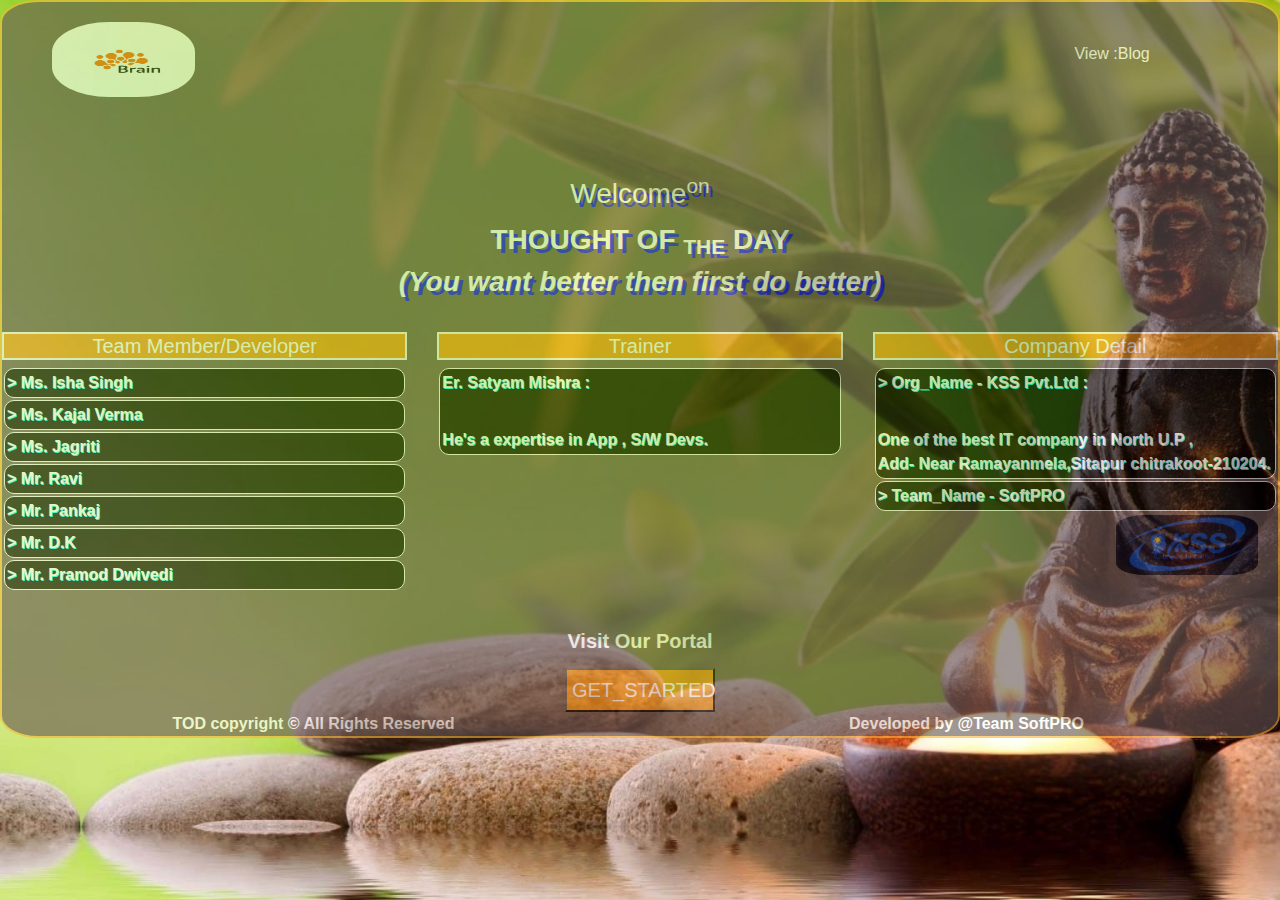
<file: index.html>
<!DOCTYPE html>
<html lang="en">

<head>
    <title>TOD By Team SoftPRO</title>
    <meta charset="UTF-8">

    <meta content="width=device-width, initial-scale=1.0" name="viewport">
    <meta name="description" content="SoftPRO is AN ISO 9001:2015 Certified IT group,facilitate software development and IT training.">
    <meta name="keywords" content="SoftPRO,softpro chitrakoot,online training,training in chitrakoot, training in UP,best training institute in chitrakoot,Software Training in chitrakoot" />
    <meta name="keywords" content="softPRO,chitrakoot softpro solutions,software development IT group in india,software development group in chitrakoot,best software IT group,best software development group,best software development group in india,best software development IT group in up,best software development group in chitrakoot,best software group for Bussiness"
    />
    <meta name="author" content="SoftPRO Team" />
    <meta name="Classification" content="Software  IT Group">
    <meta name="url" content="#">
    <meta name="coverage" content="Worldwide">
    <meta name="fb:page_id" content="https://www.facebook.com/kamadgiriSoftware" />
    <link rel="icon" href="images/logo.jpg" />
    <link href="css/style.css" rel="stylesheet">
    <link href="css/bootstrap.min.css" rel="stylesheet" />
    <link href="css/bootstrap-grid.min.css" rel="stylesheet" />
    <script src="js/jquery-3.6.1.min.js"></script>
    <script src="js/bootstrap.min.js"></script>
    <script src="js/bootstrap.bundle.min.js"></script>
    <script src="js/script.js"></script>
    

</head>

<body onload="bgSlider()">
    <!--Walpapper welcome Start -->
    <div id="wal">
	<!--<img height="100%" width="100%" id="imgbgslider" />-->
        <div id="wupper">
            <div id="wupperl">
                <a href="index"><img src="images/logo.jpg" /></a>
            </div>
            <div id="wupperr">View :<a style="text-decoration: none;color:white" href="https://completejavaschool.blogspot.com/" target="_blank">Blog</a><br/>
            </div>
        </div>
        <div id="wmiddle">
            <h3>Welcome<sup>on</sup></h3><span>THOUGHT OF <sub>THE</sub> DAY<br/><i>(You want better then first do better)</i></span>
			</div>
		
		<div id="tmembdtl" class="row">
            
		<div class="col-md-4 col-sm-6"><h5>Team Member/Developer</h5>
        <ul>
            <li>> Ms. Isha Singh</li>
            <li>> Ms. Kajal Verma</li>
            <li>> Ms. Jagriti</li>
            <li>> Mr. Ravi</li>
            <li>> Mr. Pankaj</li>
            <li>> Mr. D.K </li>
            <li>> Mr. Pramod Dwivedi</li>
        </ul>
        </div>
		<div class="col-md-4 col-sm-6"><h5>Trainer</h5>
        <ul>
            <li>Er. Satyam Mishra : <hr/> He's a expertise in App , S/W Devs.</li>
        </ul>
        </div>
		<div class="col-md-4 col-sm-6"><h5>Company Detail</h5>
        <ul>
            <li>> Org_Name - KSS Pvt.Ltd :<hr/>One of the best IT company in North U.P ,<br/> Add- Near Ramayanmela,Sitapur chitrakoot-210204. </li>
            <li>> Team_Name - SoftPRO </li>
            <span><a href="http://mykss.in/" target="_blank"><img src="images/kk.png"/></a></span>
        </ul>
		</div>
        </div>
		<div id="wlower">Visit Our Portal<br/><button type="button"><a style="text-decoration: none;color:white;"href="home">GET_STARTED</a></button></div>
        <div id="fbottom" class="row" style="margin-top:5px 0px 0px 0px;background:none;">
            <div class="col-sm-6">TOD copyright &copy; All Rights Reserved </div>
            <div class="col-sm-6"><a title="Click for More.." href="#" target="_blank" style="text-decoration: none;color: white;">Developed by @Team SoftPRO</a></div>
        </div>
    </div>
    <!--Walpapper welcome End-->
</body>

</html>
</file>
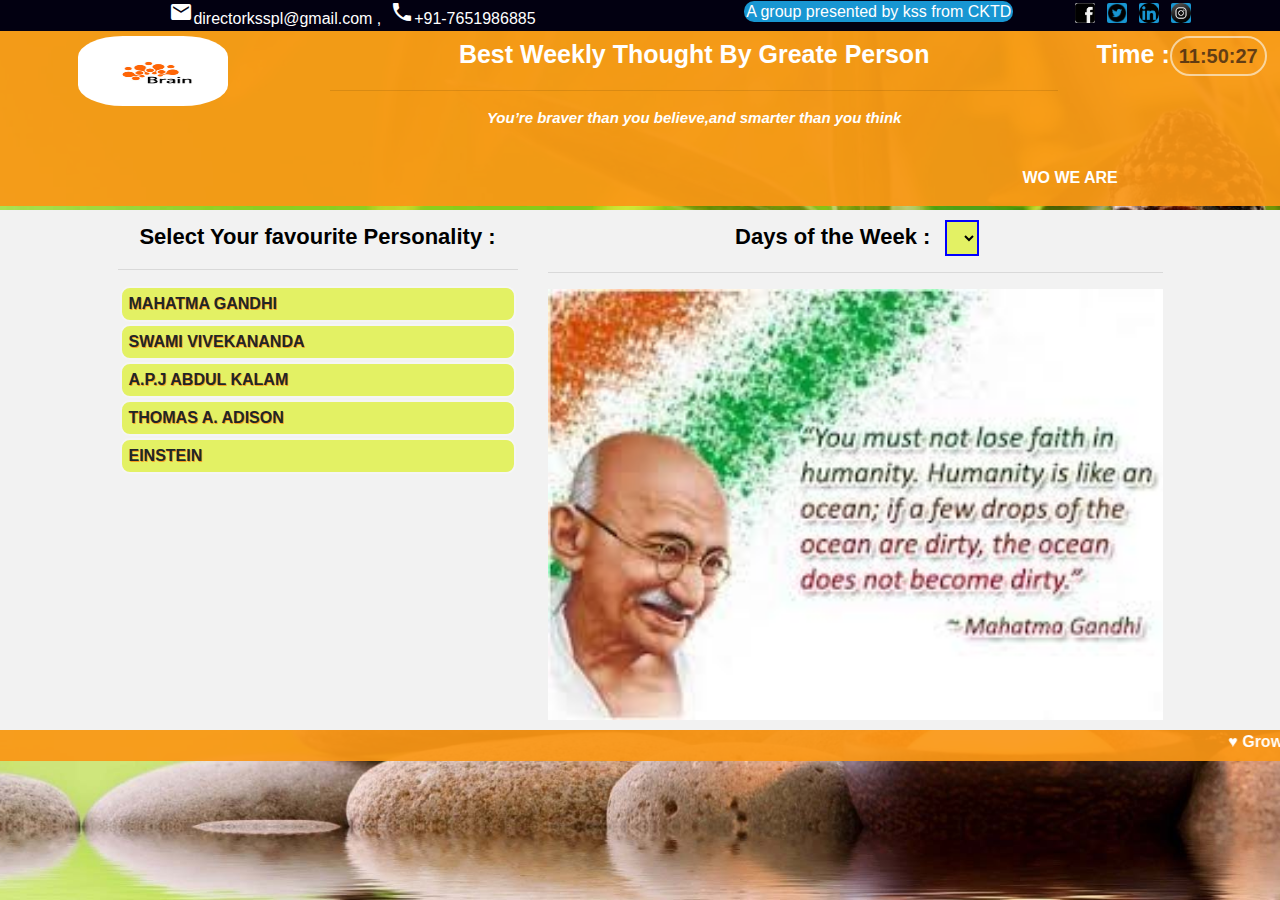
<file: home.html>
<!DOCTYPE html>
<html lang="en">

<head>
    <title>TOD By Team SoftPRO</title>
    <meta charset="UTF-8">
    <meta name="viewport" content="width=device-width, initial-scale=1.0">

    <link rel="icon" href="images/logo.jpg" />
    <link href="css/style.css" rel="stylesheet">
    <link href="https://fonts.googleapis.com/icon?family=Material+Icons" rel="stylesheet">
    <link href="css/bootstrap.min.css" rel="stylesheet" />
    <link href="css/bootstrap-grid.min.css" rel="stylesheet" />
    <script src="js/jquery-3.6.1.min.js"></script>
    <script src="js/bootstrap.min.js"></script>
    <script src="js/bootstrap.bundle.min.js"></script>
    <script src="js/script.js"></script>
</head>

<body onload="showTime();">
    <!--website Start-->
    

    <div id="headerhead" class="row">
        <div id="headerheadl" class="col-sm-6 col-xs-12">
            <span><a href="mailto:directorksspl@gmail.com">
            <i class="material-icons">email</i><i class="fa fa-envelope" aria-hidden="true"></i>directorksspl@gmail.com ,</a>&nbsp;
            <a href="tel:+91 7651986885"><i class="material-icons">phone</i><i class="fa fa-phone-square" aria-hidden="true"></i>+91-7651986885</a>        
            </span>
        </div>
        <div id="headerheadr" class="col-sm-6 col-xs-12">
            <span id="compinfo">A group presented by kss from CKTD</span><span id="hsocial"><a href="https://www.facebook.com/kamadgiriSoftware"><img src="images/fb.png" /></a><a href="https://twitter.com/DairyCyber"><img src="images/tw.png" /></a><a href="https://www.youtube.com/channel/UC0Fo-6U5YrIIv3I_2gKWyOw"><img src="images/lin.png" /></a><a href="https://www.instagram.com/dwivedi_cyber_dairy/"><img src="images/in.png" /></a></span>
        </div>
    </div>
    
        <div id="sthead" class="row">
            <div class="col-sm-3"><a href="index"><img src="images/logo.jpg" height="70px" width="150px" style="border-radius: 30%;" /></a></div>
            <div class="col-sm-7">Best Weekly Thought By Greate Person<hr/><p><i>You’re braver than you believe,and smarter than you think</i></p></div>
            <div class="col-sm-2">Time :<span id="sptime">Time :</span></div>
        </div>
        <div class="row">
        <div id="hmenu" class="col-sm-12">
            <nav class="navbar navbar-expand-lg navbar-light " style="background:rgba(250, 151, 22, 0.928);">
                <button style="background: white;" class="navbar-toggler" type="button" data-toggle="collapse" data-target="#navbarNavDropdown" aria-controls="navbarNavDropdown" aria-expanded="ture" aria-label="Toggle navigation">
                  <span class="navbar-toggler-icon"></span>
                </button>
                <div class="collapse navbar-collapse" id="navbarNavDropdown">
                    <ul id="menulist" class="navbar-nav">
                        <li class="nav-item">
                            <a class="nav-link" class="navbar-brand" href="whoweare">WO WE ARE</a>
                        </li>

                    </ul>
                </div>

            </nav>
        </div>
    </div>
      

<!--header section End-->

    <div id="wplace" class=row style="height: 100%;">
        <div id="autherList" class="col-md-1 col-sm-1"></div>
        <div id="autherList" class="col-md-4 col-sm-4">
            <span id="opthead">Select Your favourite Personality : </span><hr/>
            <ul>
                
                    <li id="MG" onclick="addday(this.innerText)"><a>MAHATMA GANDHI</a></li>
                
                
                    <li id="" onclick="addday(this.innerText)"><a> SWAMI VIVEKANANDA</a></li>
                
                
                    <li id="" onclick="addday(this.innerText)"><a>A.P.J ABDUL KALAM</a></li>
                
                
                    <li id="" onclick="addday(this.innerText)"><a>THOMAS A. ADISON</a></li>
                
                
                    <li id="" onclick="addday(this.innerText)"><a>EINSTEIN </a></li>
                
            </ul>
        </div>
        <div class="col-md-6 col-sm-6">
        
			<div class="row">
				<div id="dayList" class="col-md-12 col-sm-12"><span id="opthead">Days of the Week :&nbsp;</span> 
					<span id="days"><select id="ddlday" onchange="changeimg(this.value)"></select></span><hr/>
				</div>
			</div>

			<div class="row">
					<div id="workPlace" class="col-md-12 col-sm-12" title="PLEASE SELECT YOUR FAVOURITE WRITER.."><img id="imgslider" src="images/thoughts/mg1.jpg" /></div>
			</div>
      </div>
	  <div id="autherList" class="col-md-4 col-sm-3"></div>
	</div>

    <div class="row">
        <div class="col-sm-12" style="background:rgba(250, 151, 22, 0.928);color: white;font-weight: bold;">
            <marquee>♥ Grow your future- <a href="whoweare">Click Now</a></marquee>
        </div>
    </div>
    <!--website End-->
</body>

</html>
</file>
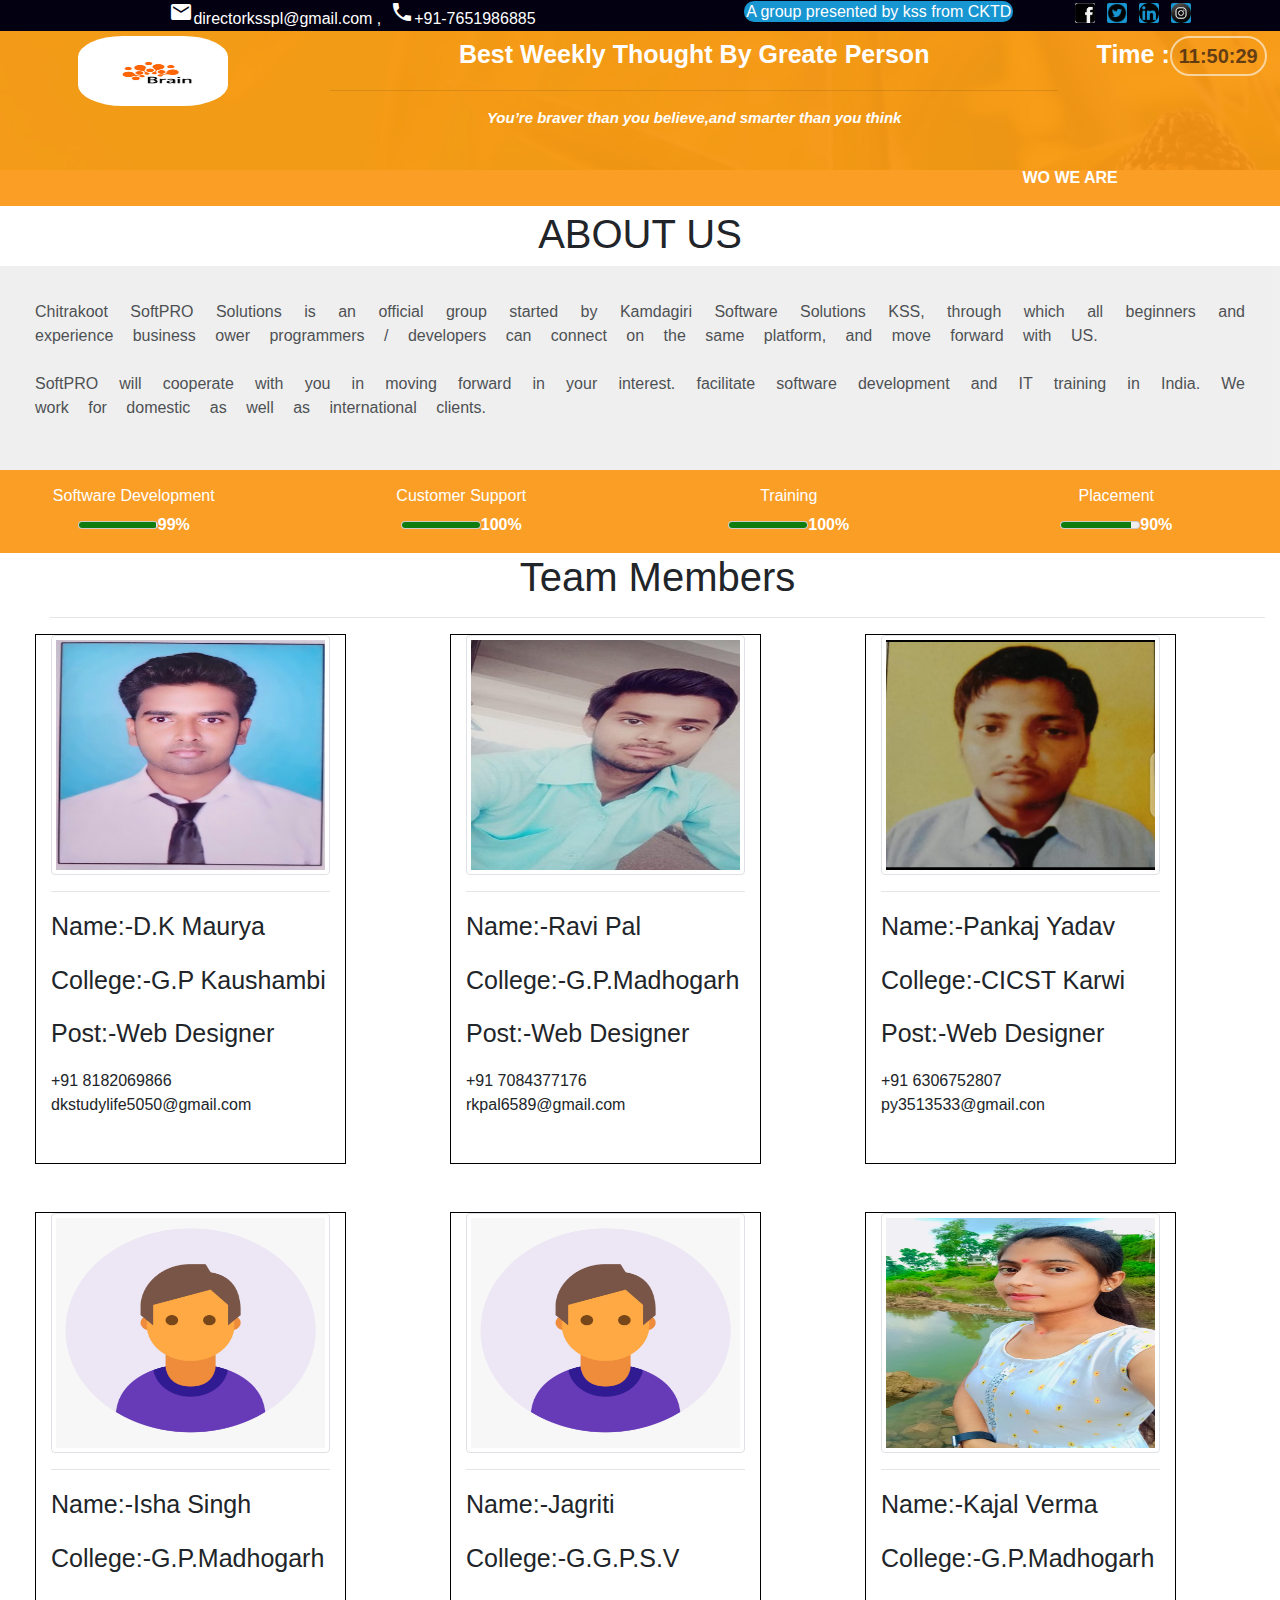
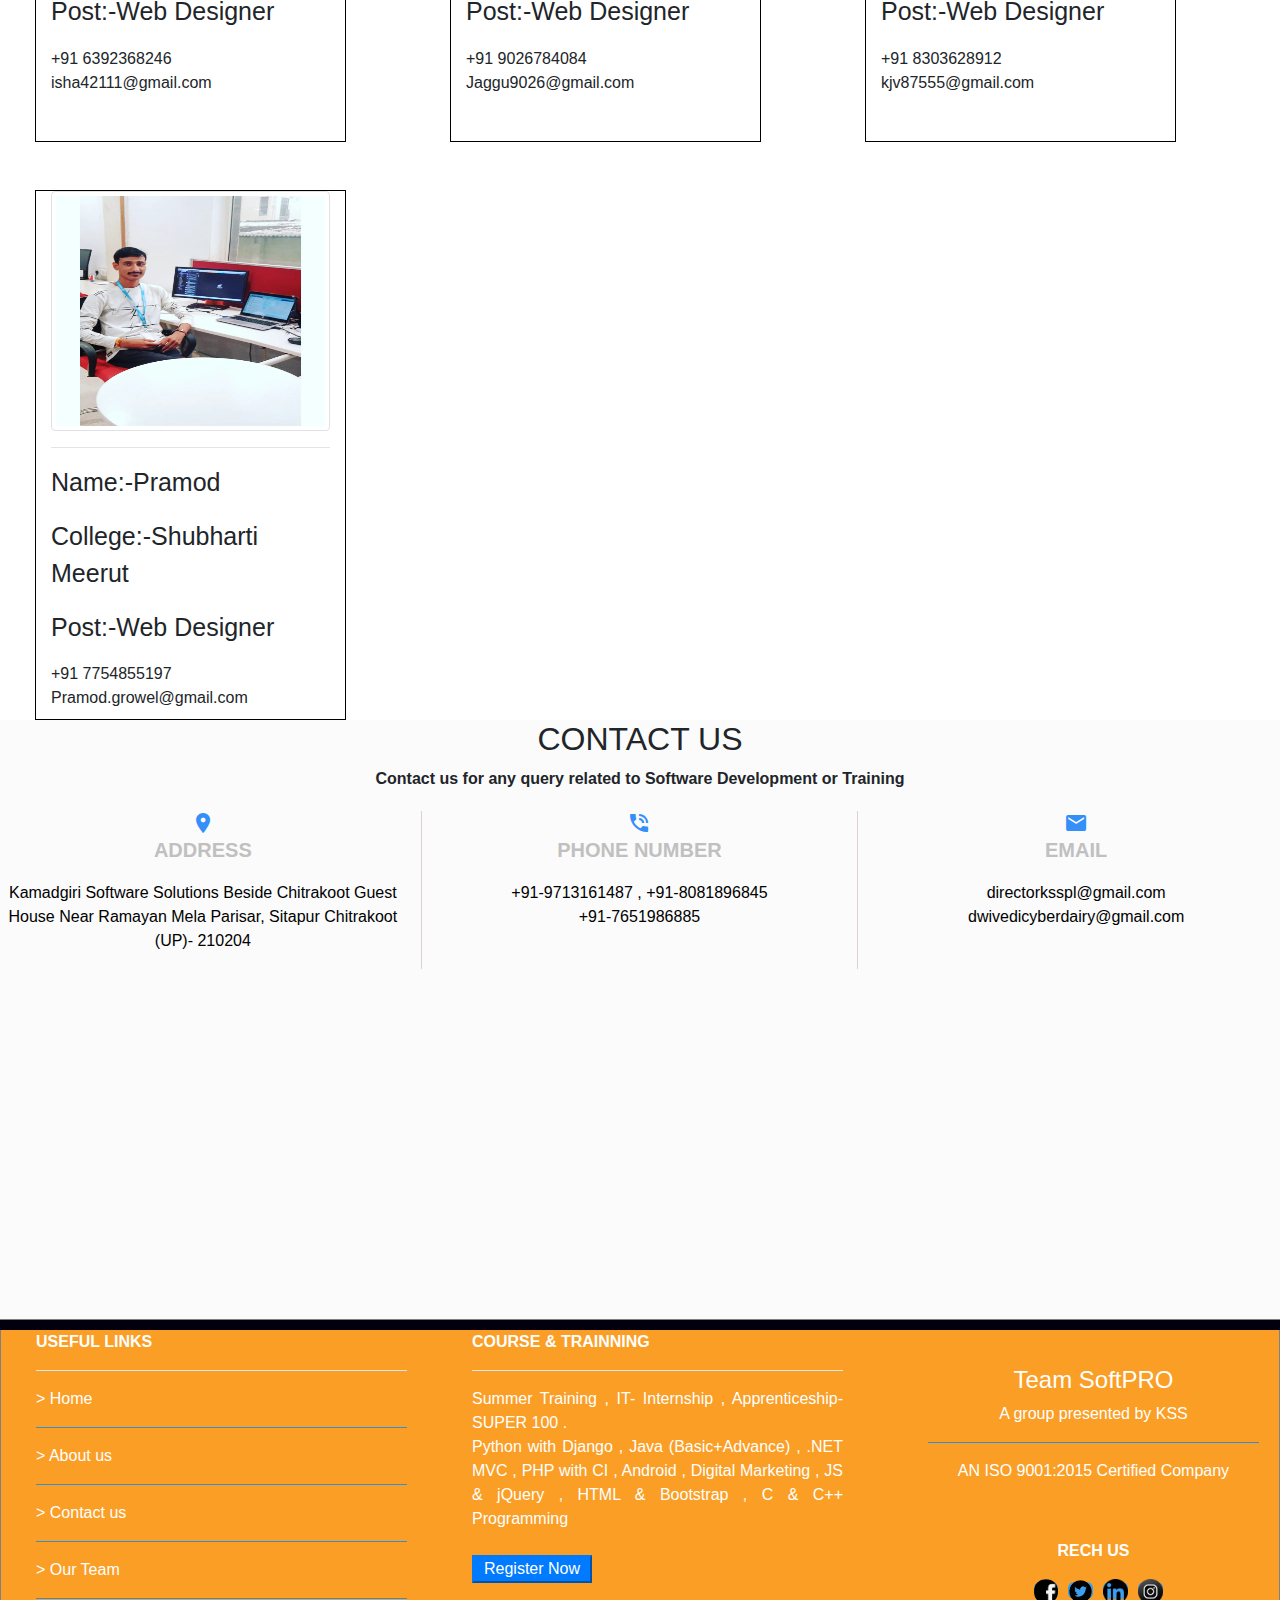
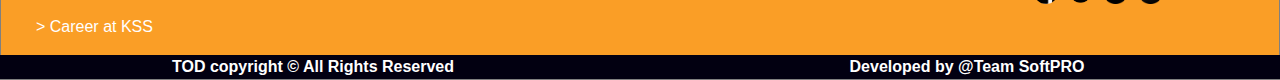
<file: whoweare.html>
<html lang="en">

<head>
    <title>TOD By Team SoftPRO</title>
    <meta charset="UTF-8">
    <meta name="viewport" content="width=device-width, initial-scale=1.0">

    <link rel="icon" href="images/logo.jpg" />
    <link href="https://fonts.googleapis.com/icon?family=Material+Icons" rel="stylesheet" />
    <link href="css/style.css" rel="stylesheet" />
	<link href="css/bootstrap.min.css" rel="stylesheet" />
    <link href="css/bootstrap-grid.min.css" rel="stylesheet" />
    <script src="js/jquery-3.6.1.min.js"></script>
    <script src="js/bootstrap.min.js"></script>
    <script src="js/bootstrap.bundle.min.js"></script>
    <script src="js/script.js" type=""></script>
    

</head>

<body onload="showTime()">
    <!--website Start-->
<link href="common/header.html" rel="" />
       
	   <div id="headerhead" class="row">
        <div id="headerheadl" class="col-sm-6 col-xs-12">
            <span><a href="mailto:directorksspl@gmail.com">
            <i class="material-icons">email</i><i class="fa fa-envelope" aria-hidden="true"></i>directorksspl@gmail.com ,</a>&nbsp;
            <a href="tel:+91 7651986885"><i class="material-icons">phone</i><i class="fa fa-phone-square" aria-hidden="true"></i>+91-7651986885</a>        
            </span>
        </div>
        <div id="headerheadr" class="col-sm-6 col-xs-12">
            <span id="compinfo">A group presented by kss from CKTD</span><span id="hsocial"><a href="https://www.facebook.com/kamadgiriSoftware"><img src="images/fb.png" /></a><a href="https://twitter.com/DairyCyber"><img src="images/tw.png" /></a><a href="https://www.youtube.com/channel/UC0Fo-6U5YrIIv3I_2gKWyOw"><img src="images/lin.png" /></a><a href="https://www.instagram.com/dwivedi_cyber_dairy/"><img src="images/in.png" /></a></span>
        </div>
    </div>
    
        <div id="sthead" class="row">
            <div class="col-sm-3"><a href="index"><img src="images/logo.jpg" height="70px" width="150px" style="border-radius: 30%;" /></a></div>
            <div class="col-sm-7">Best Weekly Thought By Greate Person<hr/><p><i>You’re braver than you believe,and smarter than you think</i></p></div>
            <div class="col-sm-2">Time :<span id="sptime">Time :</span></div>
        </div>
        <div class="row">
        <div id="hmenu" class="col-sm-12">
            <nav class="navbar navbar-expand-lg navbar-light " style="background:rgba(250, 151, 22, 0.928);">
                <button style="background: white;" class="navbar-toggler" type="button" data-toggle="collapse" data-target="#navbarNavDropdown" aria-controls="navbarNavDropdown" aria-expanded="ture" aria-label="Toggle navigation">
                  <span class="navbar-toggler-icon"></span>
                </button>
                <div class="collapse navbar-collapse" id="navbarNavDropdown">
                    <ul id="menulist" class="navbar-nav">
                        <li class="nav-item">
                            <a class="nav-link" class="navbar-brand" href="whoweare">WO WE ARE</a>
                        </li>

                    </ul>
                </div>

            </nav>
        </div>
    </div>
      

<!--header section End-->
    
        <!--About page start-->
        <div id="abtouter" class="row">
            <div id="abtupper" class="col-sm-12">
                <h1>ABOUT US</h1>
            </div>

            <div id="abtmiddle" class="row">
                <div class="col-sm-12 text-justify">
                    <span><p>Chitrakoot SoftPRO Solutions is an official group started by Kamdagiri Software Solutions KSS, through which all beginners and experience business ower programmers / developers can connect on the same platform, and move forward with US. <br/><br/>SoftPRO will cooperate with you in moving forward in your interest.
                     facilitate software development and IT training in India. We work for domestic as well as international clients.</p>
                     </span>
                </div>
            </div>
            <div id="abtlower" class="row">
                <div class="col-sm-3">
                    <p>
                        <h6>Software Development</h6><span><meter value="99" max="100" min="0"></meter>99%</span></p>
                </div>
                <div class="col-sm-3">
                    <p>
                        <h6>Customer Support</h6><span><meter value="100" max="100" min="0"></meter>100%</span></p>
                </div>
                <div class="col-sm-3">
                    <p>
                        <h6>Training</h6><span><meter value="100" max="100" min="0"></meter>100%</span></p>
                </div>
                <div class="col-sm-3">
                    <p>
                        <h6>Placement</h6><span><meter value="90" max="100" min="0"></meter>90%</span></p>
                </div>
            </div>
        </div>
        <!--About page End-->

<!--team member sec end -->

      <div id="devouter" class="container-fluid">
	  <h1 style="text-align:center;">Team Members</h1><hr>
    <div class="row">
        
        <div id="listblock" class="col-sm-3" style="min-height:530px;width:300px; border:1px solid black;">
        <img src="images/dk.jpg" alt="" class="img-thumbnail" style="height:240px;width:100%;"><hr>
        <p style="font-size: 25px;">Name:-D.K Maurya</p>
		        <p style="font-size: 25px;">College:-G.P Kaushambi</p>
        <p style="font-size: 25px;">Post:-Web Designer</p>

        <i class="fa fa-phone" style="font-size: 25px;"></i> <span>+91 8182069866</span><br>
        <i class="fa fa-envelope" style="font-size: 25px;"></i> <span>dkstudylife5050@gmail.com</span><br>
        
        </div>

        <div class="col-sm-1"></div>
        <div class="col-sm-3 " style="min-height:530px; width:300px; border:1px solid black;">
        <img src="images/ravi1.jpeg" alt="" class="img-thumbnail" style="height:240px;width:100%"><hr>
        <p style="font-size: 25px;">Name:-Ravi Pal</p>
		        <p style="font-size: 25px;">College:-G.P.Madhogarh</p>
        <p style="font-size: 25px;">Post:-Web Designer</p>

        <i class="fa fa-phone" style="font-size: 25px;"></i> <span>+91 7084377176</span><br>
        <i class="fa fa-envelope" style="font-size: 25px;"></i> <span>rkpal6589@gmail.com</span><br>
        
        </div>
        <div class="col-sm-1"></div>
        <div class="col-sm-3" style="min-height:530px; width:300px; border:1px solid black;">
        <img src="images/p.jpeg" alt="" class="img-thumbnail" style="height:240px;width:100%"><hr>
        <p style="font-size: 25px;">Name:-Pankaj Yadav</p>
		        <p style="font-size: 25px;">College:-CICST Karwi</p>
        <p style="font-size: 25px;">Post:-Web Designer</p>

        <i class="fa fa-phone" style="font-size: 25px;"></i> <span>+91 6306752807</span><br>
        <i class="fa fa-envelope" style="font-size: 25px;"></i> <span>py3513533@gmail.con</span><br>
        
        </div>
    </div><br><br>
    <div class="row">
        <div class="col-sm-3" style="min-height:530px; width:300px; border:1px solid black;">
            <img src="images/row.png" alt="" class="img-thumbnail" style="height:240px;width:100%"><hr>
            <p style="font-size: 25px;">Name:-Isha Singh</p>
		        <p style="font-size: 25px;">College:-G.P.Madhogarh</p>
        <p style="font-size: 25px;">Post:-Web Designer</p>

        <i class="fa fa-phone" style="font-size: 25px;"></i> <span>+91 6392368246</span><br>
        <i class="fa fa-envelope" style="font-size: 25px;"></i> <span>isha42111@gmail.com</span><br>
        
        </div>
        <div class="col-sm-1"></div>
        <div class="col-sm-3" style="min-height:530px; width:300px; border:1px solid black;">
            <img src="images/row.png" alt="" class="img-thumbnail" style="height:240px;width:100%"><hr>
            <p style="font-size: 25px;">Name:-Jagriti</p>
		        <p style="font-size: 25px;">College:-G.G.P.S.V</p>
        <p style="font-size: 25px;">Post:-Web Designer</p>

        <i class="fa fa-phone" style="font-size: 25px;"></i> <span>+91 9026784084</span><br>
        <i class="fa fa-envelope" style="font-size: 25px;"></i> <span>Jaggu9026@gmail.com</span><br>
        
        </div>
        <div class="col-sm-1"></div>
        <div class="col-sm-3" style="min-height:530px; width:300px; border:1px solid black;">
            <img src="images/k7.jpg" alt="" class="img-thumbnail" style="height:240px;width:100%"><hr>
            <p style="font-size: 25px;">Name:-Kajal Verma</p>
		        <p style="font-size: 25px;">College:-G.P.Madhogarh</p>
        <p style="font-size: 25px;">Post:-Web Designer</p>

        <i class="fa fa-phone" style="font-size: 25px;"></i> <span>+91 8303628912</span><br>
        <i class="fa fa-envelope" style="font-size: 25px;"></i> <span>kjv87555@gmail.com</span><br>
        
        </div>
    </div><br><br>
    <div class="row">
        <div class="col-sm-3" style="min-height:530px; width:300px; border:1px solid black;">
            <img src="images/pramod.jpeg" alt="" class="img-thumbnail" style="height:240px;width:100%"><hr>
            <p style="font-size: 25px;">Name:-Pramod</p>
		        <p style="font-size: 25px;">College:-Shubharti Meerut</p>
        <p style="font-size: 25px;">Post:-Web Designer</p>

        <i class="fa fa-phone" style="font-size: 25px;"></i> <span>+91 7754855197</span><br>
        <i class="fa fa-envelope" style="font-size: 25px;"></i> <span>Pramod.growel@gmail.com</span><br>
        
        </div>
    </div>
</div>

<!--team member sec end -->

        <!--Contact us page start-->
        <div id="couter" class="containner-fluid">
		
            <div id="couter" class="row">
                <div id="cupper" class="col-sm-12">
                    <h2>CONTACT US</h2>
                    Contact us for any query related to Software Development or Training
                </div>
            </div>
            <div class="row">
                <div id="cbox" class="col-sm-4">
                    <span>
                    <i class="material-icons">location_on</i>
                    <p class="chead">ADDRESS</p>

                    <p>Kamadgiri Software Solutions Beside Chitrakoot Guest House Near Ramayan Mela Parisar, Sitapur Chitrakoot (UP)- 210204</p>
                    </span>
                </div>
                <div id="cbox" class="col-sm-4">
                    <span>
                    <i class="material-icons">phone_in_talk</i>
                    <p class="chead">PHONE NUMBER</p>

                    <p><a href="tel:+91-9713161487"><i class="fa fa-phone-square" aria-hidden="true"></i>+91-9713161487 ,</a>&nbsp;<a href="tel:+91-8081896845"><i class="fa fa-phone-square" aria-hidden="true"></i>+91-8081896845</a><br/>
                        <a href="tel:+91 7651986885"><i class="fa fa-phone-square" aria-hidden="true"></i>+91-7651986885</a>
                    </p>
</span>
                </div>
                <div id="cbox" class="col-sm-4">
                    <span>
                    <i class="material-icons">email</i>
                    <p class="chead">EMAIL</p>
                    <p><a href="mailto:directorksspl@gmail.com"><i class="fa fa-envelope" aria-hidden="true"></i>directorksspl@gmail.com</a><br/>
                        <a href="mailto:dwivedicyberdairy@gmail.com"><i class="fa fa-envelope" aria-hidden="true"></i>dwivedicyberdairy@gmail.com</a></p>
                        </span>
                </div>
            </div>


            <div id="clower" class="row">
                <div class="col-sm-12"><iframe src="https://www.google.com/maps/embed?pb=!1m18!1m12!1m3!1d3610.3075794212145!2d80.86930631448428!3d25.192847838060466!2m3!1f0!2f0!3f0!3m2!1i1024!2i768!4f13.1!3m3!1m2!1s0x3984a7d8354a53d1%3A0x55f946b2ed4bae6a!2sKamadgiri%20Software%20Solutions%20Pvt.%20Ltd.!5e0!3m2!1sen!2sin!4v1589083780919!5m2!1sen!2sin"
                        width="100%" height="350" frameborder="0" style="border:0;" allowfullscreen="" aria-hidden="false" tabindex="0"></iframe>
                </div>
            </div>
        </div>
        <!--Contact us page end -->


   <div id="fouter" class="containner-fluid">
    <div id="fupper" class="row">
        <div class="col-sm-12"></div>
    </div>
    <div class="row">
        <div id="fbox" class="col-sm-4">
            <p class="fhead">USEFUL LINKS</p>
            <hr style="background: white;">
            <p><a href="#hmenu">> Home </a><br/>
                <hr style="background: rgb(60, 158, 238);"><a href="#abtouter">> About us</a><br/>
                <hr style="background: rgb(60, 158, 238);"><a href="#couter">> Contact us</a><br/>
                <hr style="background: rgb(60, 158, 238);"><a href="#devouter">> Our Team</a><br/>
                <hr style="background: rgb(60, 158, 238);"><a href="https://mykss.in/KSS/Career">> Career at KSS </a></p>
        </div>
        <div id="fbox" class="col-sm-4 text-justify">
            <p class="fhead">COURSE & TRAINNING</p>
            <hr style="background: white;">
            <p> Summer Training , IT- Internship , Apprenticeship- SUPER 100 .<br/>Python with Django , Java (Basic+Advance) , .NET MVC , PHP with CI , Android , Digital Marketing , JS & jQuery , HTML & Bootstrap , C & C++ Programming<br/><br/>
                <button type="submit" class="btn-primary"><a href="https://mykss.in/KSS/Online_Training?Length=3"style="text-decoration:none;color:white;padding:10px;">Register Now</a></button>
                <p>
        </div>
        <div id="fbox" class="col-sm-4">
            <div id="fsubbox" class="row">
                <div class="col-sm-12">
                    <p class="fhead">
                        <h4>Team SoftPRO</h4>A group presented by KSS</p>
                    <hr style="background: rgb(60, 158, 238);">
                    <p>AN ISO 9001:2015 Certified Company</p>

                </div>
            </div>
            <div id="fsubbox" class="row">
                <div class="col-sm-12">
                    <p class="fhead">RECH US</p>
                    <span id="fsocial"><a href="https://www.facebook.com/kamadgiriSoftware"><img style="border-radius: 20px;"src="images/fb.png" height="25px"/></a><a href="https://twitter.com/DairyCyber"><img src="images/tw.png" height="25px"/></a><a href="https://www.youtube.com/channel/UC0Fo-6U5YrIIv3I_2gKWyOw"><img src="images/lin.png" height="25px"/></a><a href="https://www.instagram.com/dwivedi_cyber_dairy/"><img src="images/in.png" height="25px"/></a>
                    </span>
                </div>
            </div>
        </div>

    </div>
    <div id="fbottom" class="row">
        <div class="col-sm-6">TOD copyright &copy; All Rights Reserved </div>
        <div class="col-sm-6"><a title="Click for More.." href="https://www.facebook.com/pkdwivedig" target="_blank" style="text-decoration: none;color: white;">Developed by @Team SoftPRO</a></div>
    </div>

</div>
    <!--website End-->
</body>

</html>
</file>
<file: css/style.css>
* {
    margin: 0px;
    padding: 0px;
}

body {
    background: url(../images/slider/inb2.jpg) no-repeat center center fixed;
    background-size: cover;
    overflow-x: hidden;
}

#wal {
    height: 100%;
    width: 100%;
    background: rgb(100, 84, 84);
    border: 2px solid rgb(250, 182, 55);
    border-radius: 3%;
    opacity: 0.6;
    color: white;
}

#wupper {
    height: 150px;
    width: 100%;
}

#wupperl {
    height: 100%;
    width: 80%;
    float: left;
}

#wupperl img {
    height: 50%;
    margin: 20px 0px 0px 50px;
    border-radius: 40%;
	width:14%;
}

#wupperr {
    height: 46.5%;
    width: 14%;
    float: left;
    text-align: center;
    padding: 40px;
}

#wmiddle {
    height: 180px;
    width: 100%;
    text-align: center;
    font-weight: bold;
    font-style: inherit;
    font-size: 28px;
    text-shadow: 4px 4px blue;
    padding: 25px 0px 0px 0px;
}

#tmembdtl{
	
}

#tmembdtl div{
 
}

#tmembdtl ul{
 text-decoration: none;
    list-style: none;
 
}

#tmembdtl ul li{
	background-color: black;
    margin: 2px;
    padding: 2px;
    font-weight: bolder;
    text-shadow: 1px 1px aqua;
    border: 1px solid whitesmoke;
    border-radius: 10px;
}

#tmembdtl ul li:hover{
background-color: rgba(250, 151, 22, 0.928);
border: 3px dotted green
}
	
#tmembdtl img{
 height: 60px;
 width: 35%;
 border-radius: 20%;
 margin: 2px 60%;
 
}

#tmembdtl h5{
	color:white;
    background-color: rgba(250, 151, 22, 0.928);
	text-align:center;
	border: 2px solid whitesmoke;
}


#wlower {
    
    width: 100%;
    font-weight: bold;
    font-size: 20px;
    text-align: center;
    padding: 20px 0px 0px 0px;
}

#wlower button {
    
    width: 150px;
    padding: 5px;
    margin: 12px 0px 0px 0px;
    background: rgba(250, 151, 22, 0.928);
}
/* index page End */

/* header section start */

#headerhead {
    background: rgb(2, 0, 17);
    color: white;
    text-align: center;
    text-decoration: none;
	
}

#headerheadl span {
    padding: 10px 0px 5px 80px;
    margin-left: 0px;
}

#headerheadl span a {
    text-decoration: none;
    color: white;
}

#compinfo {
    background: #1896d2;
    padding: 2px;
    margin-top: 20px;
    border-radius: 10px;
}

#hsocial {
    margin-left: 50px;
}

#hsocial a {
    text-decoration: none;
    color: white;
    margin-left: 12px;
}

#hsocial img {
    height: 20px;
    background: #1896d2;
    border-radius: 2px;
}

#sthead{
    text-align: center;
    
    padding: 5px;
    background-color:rgba(250, 151, 22, 0.928) ;
    color: rgb(255, 255, 255);
    font-size: 25px;
    font-weight:bold;
    font-family:'Gill Sans', 'Gill Sans MT', Calibri, 'Trebuchet MS', sans-serif;
	

}
#sthead p{
    font-size: 15px;
}
#hmenu{height: 20px;}


#menulist {
    height: 100%;
    margin-left: 80%;
    text-align: right;
}

#menulist li {
    
    font-weight: bold;
    width: 100%;
}

#menulist a {
    color: white;
}

#menulist a:hover {
    color: #000000
}

/* header section end */

/*---- HOME PAGE START --*/
#sptime {
    color: rgb(2, 0, 17) ;
    font-size: 20px;
    padding: 7px;
    border-radius: 20px;
    border: 2px solid rgb(251, 252, 247);
    opacity: 0.6;
	
}


#wplace{margin-top: 40px;
padding:10px;
height:100%;
background-color: rgb(242, 242, 242);
}

#dayList {
    text-align: center;
	
}

#ddlday
{
	padding:5px;
	border: 2px solid blue;
	text-align:center;
	background-color: rgb(227, 241, 100);
	font-size:18px ;
	font-weight:bolder;
	text-shadow:1px 2px rgba(250, 151, 22, 0.928);
}

#ddlday option{
	margin:2px;
	border:1px solid aqua;
}

#opthead {
    font-size: 22px;
    padding: 4px;
    text-align: center;
    font-weight: bolder;
    color: black;
}
#opthead:hover {
    background-color: rgb(250, 151, 22, 0.928);
    border-radius: 5px;
    color: white;
}

#workPlace {
    height: 100%;
	width:100%;
	text-align:center;
}

#workPlace img{
	height:100%;
	width:100%;
}

#autherList {
    
    width: 100%;
	height:100%;
	text-align: center;
}


#autherList ul {
    text-decoration: none;
    list-style: none;
    text-align: left;
}

#autherList ul li {
    background-color: rgb(227, 241, 100);
    margin: 2px;
    padding: 4px 7px;
    font-weight: bolder;
    text-shadow: 1px 1px rgba(250, 151, 22, 0.928);
    border: 2px solid whitesmoke;
    border-radius: 10px;
}

#autherList ul li:hover {
    background-color: whitesmoke;
    border: 2px dotted green;
}

#autherList ul li.a {
    text-decoration: none;
    list-style: none;
}

/*-- Home Page End--*/


/* WHO WE ARE PAGE START.......*/
/* About Section Start*/

#abtouter {
    background: white;
}

#abtupper {
	margin-top:40px;
    font-weight: bold;
    text-align: center;
}

#abtmiddle {
    background: rgb(236, 236, 236);
    padding: 10px 50px 10px 50px;
    text-align: center;
    opacity: 0.8;
}

#abtmiddle span {
    margin: 50px;
    word-spacing: 15px;
    padding: 10px 50px 0px 50px;
}

#abtlower {
    background: rgba(250, 151, 22, 0.928);
    width: 100%;
    text-align: center;
    color: white;
    font-weight: bold;
}


/* About Section End*/


/*Contact Section Start */

#couter {
    background: rgb(251, 251, 251);
}

#cupper {
    text-align: center;
    font-weight: bold;
}

#cbox {
    margin-top: 20px;
    color: black;
    text-align: center;
    border-right: 1px solid rgb(221, 208, 208);
}

#cbox span {}

#cbox span i {
    color: rgb(52, 143, 248);
}

#cbox a {
    text-decoration: none;
    color: black;
}

#cbox a:hover {
    background: rgb(248, 239, 239);
    color: rgb(77, 77, 230);
    border-radius: 4px;
}

.chead {
    font-weight: bold;
    color: silver;
    font-size: 20px;
}

#clower {
    height: 350px;
}

#devouter{
    padding-left:50px;
	background-color: white;
	
	
	
	
}

#devouter .col-sm-3{
	
}

/*Contact Section End */
/* Who we are Page End */

/*Fotter Section Start */

#fouter {
    border: 1px solid gray;
    background:rgba(250, 151, 22, 0.928);
    color: white;
}

#fupper {
    min-height: 10px;
    background: rgb(1, 0, 12);
}

#fbox {
    color: white;
    padding-left: 50px;
}

#fsubbox {
    text-align: center;
    padding: 20px;
}

#fbox a {
    text-decoration: none;
    color: white;
}

#fsocial {}

#fsocial a {
    margin-left: 10px;
    background: rgb(60, 158, 238);
    border-radius: 6px;
}

.fhead {
    font-weight: bold;
}

#fbottom {
    text-align: center;
    color: white;
    background: rgb(2, 0, 17);
    font-weight: bold;
}


/*Fotter Section End */
</file>
